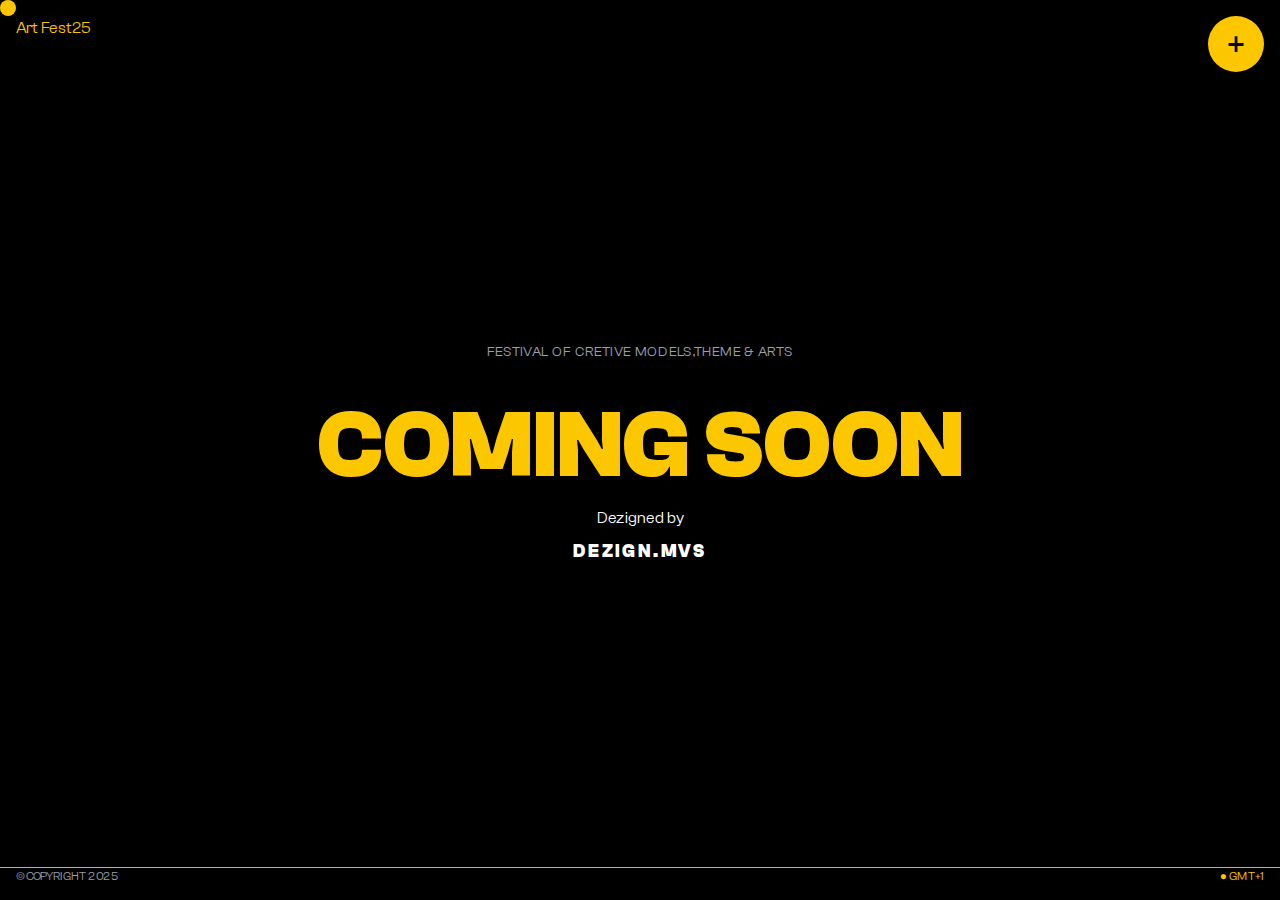
<file: index.html>
<!DOCTYPE html><!--yWe6yYS_qfKqA6ETmNo4c--><html lang="en"><head><meta charSet="utf-8"/><meta name="viewport" content="width=device-width, initial-scale=1"/><link rel="stylesheet" href="/_next/static/css/e52364a1f20ffe68.css" data-precedence="next"/><link rel="stylesheet" href="/_next/static/css/8e0c32066ca730ad.css" data-precedence="next"/><link rel="preload" as="script" fetchPriority="low" href="/_next/static/chunks/webpack-ad3dd030b06eeb99.js"/><script src="/_next/static/chunks/4bd1b696-cf72ae8a39fa05aa.js" async=""></script><script src="/_next/static/chunks/964-e6913bbd3aef8c7b.js" async=""></script><script src="/_next/static/chunks/main-app-42854a9151a56456.js" async=""></script><script src="/_next/static/chunks/app/layout-dd8eea6ee60104e0.js" async=""></script><script src="/_next/static/chunks/app/page-d7d59e4fbce601ba.js" async=""></script><title>Create Next App</title><meta name="description" content="Generated by create next app"/><script src="/_next/static/chunks/polyfills-42372ed130431b0a.js" noModule=""></script></head><body class="__variable_5cfdac __variable_9a8899 antialiased"><div hidden=""><!--$--><!--/$--></div><div class="fixed top-4 right-4 z-50"><button class="bg-yellow-400 w-14 h-14 rounded-full flex items-center justify-center shadow-lg"><span class="text-2xl font-bold">+</span></button><div class="fixed top-4 right-4 transition-all duration-500 ease-in-out overflow-hidden bg-white rounded-xl shadow-lg w-0 p-0 h-0"><div class="opacity-0 transition-opacity duration-300 flex flex-col sm:flex-row gap-4"><div class="flex justify-end sm:hidden mb-2"><button class="text-gray-600" aria-label="Close menu"><svg xmlns="http://www.w3.org/2000/svg" width="24" height="24" viewBox="0 0 24 24" fill="none" stroke="currentColor" stroke-width="2" stroke-linecap="round" stroke-linejoin="round" class="lucide lucide-x" aria-hidden="true"><path d="M18 6 6 18"></path><path d="m6 6 12 12"></path></svg></button></div><div class="flex flex-col sm:flex-row gap-4"><a href="#" class="flex items-center text-white bg-amber-700 font-medium gap-1 border-amber-300 border-1 p-2 rounded-[10px]"><svg xmlns="http://www.w3.org/2000/svg" width="20" height="20" viewBox="0 0 24 24" fill="none" stroke="currentColor" stroke-width="2" stroke-linecap="round" stroke-linejoin="round" class="lucide lucide-house" aria-hidden="true"><path d="M15 21v-8a1 1 0 0 0-1-1h-4a1 1 0 0 0-1 1v8"></path><path d="M3 10a2 2 0 0 1 .709-1.528l7-5.999a2 2 0 0 1 2.582 0l7 5.999A2 2 0 0 1 21 10v9a2 2 0 0 1-2 2H5a2 2 0 0 1-2-2z"></path></svg>Home</a><a href="#" class="flex items-center text-yellow-600 font-medium gap-1 border-amber-300 border-1 p-2 rounded-[10px]"><svg xmlns="http://www.w3.org/2000/svg" width="20" height="20" viewBox="0 0 24 24" fill="none" stroke="currentColor" stroke-width="2" stroke-linecap="round" stroke-linejoin="round" class="lucide lucide-download" aria-hidden="true"><path d="M12 15V3"></path><path d="M21 15v4a2 2 0 0 1-2 2H5a2 2 0 0 1-2-2v-4"></path><path d="m7 10 5 5 5-5"></path></svg>Downloads</a><a href="#" class="flex items-center text-yellow-600 font-medium gap-1 border-amber-300 border-1 p-2 rounded-[10px]"><svg xmlns="http://www.w3.org/2000/svg" width="20" height="20" viewBox="0 0 24 24" fill="none" stroke="currentColor" stroke-width="2" stroke-linecap="round" stroke-linejoin="round" class="lucide lucide-list-checks" aria-hidden="true"><path d="m3 17 2 2 4-4"></path><path d="m3 7 2 2 4-4"></path><path d="M13 6h8"></path><path d="M13 12h8"></path><path d="M13 18h8"></path></svg>Result</a><a href="#" class="flex items-center text-yellow-600 font-medium gap-1 border-amber-300 border-1 p-2 rounded-[10px]"><svg xmlns="http://www.w3.org/2000/svg" width="20" height="20" viewBox="0 0 24 24" fill="none" stroke="currentColor" stroke-width="2" stroke-linecap="round" stroke-linejoin="round" class="lucide lucide-refresh-cw" aria-hidden="true"><path d="M3 12a9 9 0 0 1 9-9 9.75 9.75 0 0 1 6.74 2.74L21 8"></path><path d="M21 3v5h-5"></path><path d="M21 12a9 9 0 0 1-9 9 9.75 9.75 0 0 1-6.74-2.74L3 16"></path><path d="M8 16H3v5"></path></svg>Updates</a><a href="#" class="flex items-center text-yellow-600 font-medium gap-1 border-amber-300 border-1 p-2 rounded-[10px]"><svg xmlns="http://www.w3.org/2000/svg" width="20" height="20" viewBox="0 0 24 24" fill="none" stroke="currentColor" stroke-width="2" stroke-linecap="round" stroke-linejoin="round" class="lucide lucide-image" aria-hidden="true"><rect width="18" height="18" x="3" y="3" rx="2" ry="2"></rect><circle cx="9" cy="9" r="2"></circle><path d="m21 15-3.086-3.086a2 2 0 0 0-2.828 0L6 21"></path></svg>Gallery</a></div><div class="hidden sm:flex justify-end items-center ml-auto"><button class="text-gray-600" aria-label="Close menu"><svg xmlns="http://www.w3.org/2000/svg" width="24" height="24" viewBox="0 0 24 24" fill="none" stroke="currentColor" stroke-width="2" stroke-linecap="round" stroke-linejoin="round" class="lucide lucide-x" aria-hidden="true"><path d="M18 6 6 18"></path><path d="m6 6 12 12"></path></svg></button></div></div></div></div><div class="pointer-events-none fixed top-0 left-0 z-[9999] hidden md:block" style="transform:translate(0px, 0px);transition:transform 0.05s ease-out"><div class="w-4 h-4 rounded-full bg-yellow-400 mix-blend-difference"></div></div><div class="min-h-screen bg-black text-white flex flex-col justify-between __className_d65250"><header class="flex justify-between items-center px-4 pt-4  border-yellow-500"><div class="flex items-center gap-2"><span class="text-yellow-400">Art Fest25</span></div></header><main class="flex flex-col items-center justify-center text-center py-16 px-4"><p class="uppercase text-sm text-gray-400 tracking-wide max-w-md">Festival of Cretive Models,Theme &amp; Arts</p><h1 class="mt-6 text-6xl md:text-8xl font-extrabold text-yellow-400 leading-tight">COMING SOON</h1><span>Dezigned by</span><p class="text-lg text-white font-bold mt-2 tracking-widest">DEZIGN.MVS</p></main><footer class="flex justify-between items-center px-4 pb-4 border-t border-yellow-500 text-xs"><p class="text-gray-400">© COPYRIGHT 2025</p><span class="text-yellow-400">● <!-- --> GMT+1</span></footer></div><!--$--><!--/$--><script src="/_next/static/chunks/webpack-ad3dd030b06eeb99.js" id="_R_" async=""></script><script>(self.__next_f=self.__next_f||[]).push([0])</script><script>self.__next_f.push([1,"1:\"$Sreact.fragment\"\n2:I[2164,[\"177\",\"static/chunks/app/layout-dd8eea6ee60104e0.js\"],\"default\"]\n3:I[8375,[\"177\",\"static/chunks/app/layout-dd8eea6ee60104e0.js\"],\"default\"]\n4:I[7555,[],\"\"]\n5:I[1295,[],\"\"]\n6:I[894,[],\"ClientPageRoot\"]\n7:I[3792,[\"974\",\"static/chunks/app/page-d7d59e4fbce601ba.js\"],\"default\"]\na:I[9665,[],\"OutletBoundary\"]\nc:I[4911,[],\"AsyncMetadataOutlet\"]\ne:I[9665,[],\"ViewportBoundary\"]\n10:I[9665,[],\"MetadataBoundary\"]\n11:\"$Sreact.suspense\"\n13:I[8393,[],\"\"]\n:HL[\"/_next/static/css/e52364a1f20ffe68.css\",\"style\"]\n:HL[\"/_next/static/css/8e0c32066ca730ad.css\",\"style\"]\n"])</script><script>self.__next_f.push([1,"0:{\"P\":null,\"b\":\"yWe6yYS-qfKqA6ETmNo4c\",\"p\":\"\",\"c\":[\"\",\"\"],\"i\":false,\"f\":[[[\"\",{\"children\":[\"__PAGE__\",{}]},\"$undefined\",\"$undefined\",true],[\"\",[\"$\",\"$1\",\"c\",{\"children\":[[[\"$\",\"link\",\"0\",{\"rel\":\"stylesheet\",\"href\":\"/_next/static/css/e52364a1f20ffe68.css\",\"precedence\":\"next\",\"crossOrigin\":\"$undefined\",\"nonce\":\"$undefined\"}]],[\"$\",\"html\",null,{\"lang\":\"en\",\"children\":[\"$\",\"body\",null,{\"className\":\"__variable_5cfdac __variable_9a8899 antialiased\",\"children\":[[\"$\",\"$L2\",null,{}],[\"$\",\"$L3\",null,{}],[\"$\",\"$L4\",null,{\"parallelRouterKey\":\"children\",\"error\":\"$undefined\",\"errorStyles\":\"$undefined\",\"errorScripts\":\"$undefined\",\"template\":[\"$\",\"$L5\",null,{}],\"templateStyles\":\"$undefined\",\"templateScripts\":\"$undefined\",\"notFound\":[[[\"$\",\"title\",null,{\"children\":\"404: This page could not be found.\"}],[\"$\",\"div\",null,{\"style\":{\"fontFamily\":\"system-ui,\\\"Segoe UI\\\",Roboto,Helvetica,Arial,sans-serif,\\\"Apple Color Emoji\\\",\\\"Segoe UI Emoji\\\"\",\"height\":\"100vh\",\"textAlign\":\"center\",\"display\":\"flex\",\"flexDirection\":\"column\",\"alignItems\":\"center\",\"justifyContent\":\"center\"},\"children\":[\"$\",\"div\",null,{\"children\":[[\"$\",\"style\",null,{\"dangerouslySetInnerHTML\":{\"__html\":\"body{color:#000;background:#fff;margin:0}.next-error-h1{border-right:1px solid rgba(0,0,0,.3)}@media (prefers-color-scheme:dark){body{color:#fff;background:#000}.next-error-h1{border-right:1px solid rgba(255,255,255,.3)}}\"}}],[\"$\",\"h1\",null,{\"className\":\"next-error-h1\",\"style\":{\"display\":\"inline-block\",\"margin\":\"0 20px 0 0\",\"padding\":\"0 23px 0 0\",\"fontSize\":24,\"fontWeight\":500,\"verticalAlign\":\"top\",\"lineHeight\":\"49px\"},\"children\":404}],[\"$\",\"div\",null,{\"style\":{\"display\":\"inline-block\"},\"children\":[\"$\",\"h2\",null,{\"style\":{\"fontSize\":14,\"fontWeight\":400,\"lineHeight\":\"49px\",\"margin\":0},\"children\":\"This page could not be found.\"}]}]]}]}]],[]],\"forbidden\":\"$undefined\",\"unauthorized\":\"$undefined\"}]]}]}]]}],{\"children\":[\"__PAGE__\",[\"$\",\"$1\",\"c\",{\"children\":[[\"$\",\"$L6\",null,{\"Component\":\"$7\",\"searchParams\":{},\"params\":{},\"promises\":[\"$@8\",\"$@9\"]}],[[\"$\",\"link\",\"0\",{\"rel\":\"stylesheet\",\"href\":\"/_next/static/css/8e0c32066ca730ad.css\",\"precedence\":\"next\",\"crossOrigin\":\"$undefined\",\"nonce\":\"$undefined\"}]],[\"$\",\"$La\",null,{\"children\":[\"$Lb\",[\"$\",\"$Lc\",null,{\"promise\":\"$@d\"}]]}]]}],{},null,false]},null,false],[\"$\",\"$1\",\"h\",{\"children\":[null,[[\"$\",\"$Le\",null,{\"children\":\"$Lf\"}],null],[\"$\",\"$L10\",null,{\"children\":[\"$\",\"div\",null,{\"hidden\":true,\"children\":[\"$\",\"$11\",null,{\"fallback\":null,\"children\":\"$L12\"}]}]}]]}],false]],\"m\":\"$undefined\",\"G\":[\"$13\",[]],\"s\":false,\"S\":true}\n"])</script><script>self.__next_f.push([1,"8:{}\n9:\"$0:f:0:1:2:children:1:props:children:0:props:params\"\n"])</script><script>self.__next_f.push([1,"f:[[\"$\",\"meta\",\"0\",{\"charSet\":\"utf-8\"}],[\"$\",\"meta\",\"1\",{\"name\":\"viewport\",\"content\":\"width=device-width, initial-scale=1\"}]]\nb:null\n"])</script><script>self.__next_f.push([1,"d:{\"metadata\":[[\"$\",\"title\",\"0\",{\"children\":\"Create Next App\"}],[\"$\",\"meta\",\"1\",{\"name\":\"description\",\"content\":\"Generated by create next app\"}]],\"error\":null,\"digest\":\"$undefined\"}\n"])</script><script>self.__next_f.push([1,"12:\"$d:metadata\"\n"])</script></body></html>
</file>
<file: _next/static/css/e52364a1f20ffe68.css>
@font-face{font-family:Geist;font-style:normal;font-weight:100 900;font-display:swap;src:url(/_next/static/media/8d697b304b401681-s.woff2) format("woff2");unicode-range:u+0301,u+0400-045f,u+0490-0491,u+04b0-04b1,u+2116}@font-face{font-family:Geist;font-style:normal;font-weight:100 900;font-display:swap;src:url(/_next/static/media/ba015fad6dcf6784-s.woff2) format("woff2");unicode-range:u+0100-02ba,u+02bd-02c5,u+02c7-02cc,u+02ce-02d7,u+02dd-02ff,u+0304,u+0308,u+0329,u+1d00-1dbf,u+1e00-1e9f,u+1ef2-1eff,u+2020,u+20a0-20ab,u+20ad-20c0,u+2113,u+2c60-2c7f,u+a720-a7ff}@font-face{font-family:Geist;font-style:normal;font-weight:100 900;font-display:swap;src:url(/_next/static/media/569ce4b8f30dc480-s.p.woff2) format("woff2");unicode-range:u+00??,u+0131,u+0152-0153,u+02bb-02bc,u+02c6,u+02da,u+02dc,u+0304,u+0308,u+0329,u+2000-206f,u+20ac,u+2122,u+2191,u+2193,u+2212,u+2215,u+feff,u+fffd}@font-face{font-family:Geist Fallback;src:local("Arial");ascent-override:95.94%;descent-override:28.16%;line-gap-override:0.00%;size-adjust:104.76%}.__className_5cfdac{font-family:Geist,Geist Fallback;font-style:normal}.__variable_5cfdac{--font-geist-sans:"Geist","Geist Fallback"}@font-face{font-family:Geist Mono;font-style:normal;font-weight:100 900;font-display:swap;src:url(/_next/static/media/9610d9e46709d722-s.woff2) format("woff2");unicode-range:u+0301,u+0400-045f,u+0490-0491,u+04b0-04b1,u+2116}@font-face{font-family:Geist Mono;font-style:normal;font-weight:100 900;font-display:swap;src:url(/_next/static/media/747892c23ea88013-s.woff2) format("woff2");unicode-range:u+0100-02ba,u+02bd-02c5,u+02c7-02cc,u+02ce-02d7,u+02dd-02ff,u+0304,u+0308,u+0329,u+1d00-1dbf,u+1e00-1e9f,u+1ef2-1eff,u+2020,u+20a0-20ab,u+20ad-20c0,u+2113,u+2c60-2c7f,u+a720-a7ff}@font-face{font-family:Geist Mono;font-style:normal;font-weight:100 900;font-display:swap;src:url(/_next/static/media/93f479601ee12b01-s.p.woff2) format("woff2");unicode-range:u+00??,u+0131,u+0152-0153,u+02bb-02bc,u+02c6,u+02da,u+02dc,u+0304,u+0308,u+0329,u+2000-206f,u+20ac,u+2122,u+2191,u+2193,u+2212,u+2215,u+feff,u+fffd}@font-face{font-family:Geist Mono Fallback;src:local("Arial");ascent-override:74.67%;descent-override:21.92%;line-gap-override:0.00%;size-adjust:134.59%}.__className_9a8899{font-family:Geist Mono,Geist Mono Fallback;font-style:normal}.__variable_9a8899{--font-geist-mono:"Geist Mono","Geist Mono Fallback"}

/*! tailwindcss v4.1.11 | MIT License | https://tailwindcss.com */@layer properties{@supports (((-webkit-hyphens:none)) and (not (margin-trim:inline))) or ((-moz-orient:inline) and (not (color:rgb(from red r g b)))){*,::backdrop,:after,:before{--tw-animation-delay:0s;--tw-animation-direction:normal;--tw-animation-duration:initial;--tw-animation-fill-mode:none;--tw-animation-iteration-count:1;--tw-enter-opacity:1;--tw-enter-rotate:0;--tw-enter-scale:1;--tw-enter-translate-x:0;--tw-enter-translate-y:0;--tw-exit-opacity:1;--tw-exit-rotate:0;--tw-exit-scale:1;--tw-exit-translate-x:0;--tw-exit-translate-y:0;--tw-scale-x:1;--tw-scale-y:1;--tw-scale-z:1;--tw-rotate-x:initial;--tw-rotate-y:initial;--tw-rotate-z:initial;--tw-skew-x:initial;--tw-skew-y:initial;--tw-border-style:solid;--tw-leading:initial;--tw-font-weight:initial;--tw-tracking:initial;--tw-shadow:0 0 #0000;--tw-shadow-color:initial;--tw-shadow-alpha:100%;--tw-inset-shadow:0 0 #0000;--tw-inset-shadow-color:initial;--tw-inset-shadow-alpha:100%;--tw-ring-color:initial;--tw-ring-shadow:0 0 #0000;--tw-inset-ring-color:initial;--tw-inset-ring-shadow:0 0 #0000;--tw-ring-inset:initial;--tw-ring-offset-width:0px;--tw-ring-offset-color:#fff;--tw-ring-offset-shadow:0 0 #0000;--tw-outline-style:solid;--tw-duration:initial;--tw-ease:initial}}}@property --tw-animation-delay{syntax:"*";inherits:false;initial-value:0s}@property --tw-animation-direction{syntax:"*";inherits:false;initial-value:normal}@property --tw-animation-duration{syntax:"*";inherits:false}@property --tw-animation-fill-mode{syntax:"*";inherits:false;initial-value:none}@property --tw-animation-iteration-count{syntax:"*";inherits:false;initial-value:1}@property --tw-enter-opacity{syntax:"*";inherits:false;initial-value:1}@property --tw-enter-rotate{syntax:"*";inherits:false;initial-value:0}@property --tw-enter-scale{syntax:"*";inherits:false;initial-value:1}@property --tw-enter-translate-x{syntax:"*";inherits:false;initial-value:0}@property --tw-enter-translate-y{syntax:"*";inherits:false;initial-value:0}@property --tw-exit-opacity{syntax:"*";inherits:false;initial-value:1}@property --tw-exit-rotate{syntax:"*";inherits:false;initial-value:0}@property --tw-exit-scale{syntax:"*";inherits:false;initial-value:1}@property --tw-exit-translate-x{syntax:"*";inherits:false;initial-value:0}@property --tw-exit-translate-y{syntax:"*";inherits:false;initial-value:0}:host,:root{--font-sans:ui-sans-serif,system-ui,sans-serif,"Apple Color Emoji","Segoe UI Emoji","Segoe UI Symbol","Noto Color Emoji";--font-mono:ui-monospace,SFMono-Regular,Menlo,Monaco,Consolas,"Liberation Mono","Courier New",monospace;--color-amber-300:oklch(87.9% .169 91.605);--color-amber-700:oklch(55.5% .163 48.998);--color-yellow-400:oklch(85.2% .199 91.936);--color-yellow-500:oklch(79.5% .184 86.047);--color-yellow-600:oklch(68.1% .162 75.834);--color-gray-400:oklch(70.7% .022 261.325);--color-gray-600:oklch(44.6% .03 256.802);--color-black:#000;--color-white:#fff;--spacing:.25rem;--container-md:28rem;--text-xs:.75rem;--text-xs--line-height:calc(1/.75);--text-sm:.875rem;--text-sm--line-height:calc(1.25/.875);--text-lg:1.125rem;--text-lg--line-height:calc(1.75/1.125);--text-2xl:1.5rem;--text-2xl--line-height:calc(2/1.5);--text-6xl:3.75rem;--text-6xl--line-height:1;--text-8xl:6rem;--text-8xl--line-height:1;--font-weight-light:300;--font-weight-medium:500;--font-weight-semibold:600;--font-weight-bold:700;--font-weight-extrabold:800;--tracking-wide:.025em;--tracking-widest:.1em;--leading-tight:1.25;--radius-2xl:1rem;--ease-out:cubic-bezier(0,0,.2,1);--ease-in-out:cubic-bezier(.4,0,.2,1);--default-transition-duration:.15s;--default-transition-timing-function:cubic-bezier(.4,0,.2,1);--default-font-family:var(--font-sans);--default-mono-font-family:var(--font-mono)}@layer theme;@layer base{*,::backdrop,:after,:before{box-sizing:border-box;border:0 solid;margin:0;padding:0}::file-selector-button{box-sizing:border-box;border:0 solid;margin:0;padding:0}:host,html{-webkit-text-size-adjust:100%;tab-size:4;line-height:1.5;font-family:var(--default-font-family,ui-sans-serif,system-ui,sans-serif,"Apple Color Emoji","Segoe UI Emoji","Segoe UI Symbol","Noto Color Emoji");font-feature-settings:var(--default-font-feature-settings,normal);font-variation-settings:var(--default-font-variation-settings,normal);-webkit-tap-highlight-color:transparent}hr{height:0;color:inherit;border-top-width:1px}abbr:where([title]){-webkit-text-decoration:underline dotted;text-decoration:underline dotted}h1,h2,h3,h4,h5,h6{font-size:inherit;font-weight:inherit}a{color:inherit;-webkit-text-decoration:inherit;text-decoration:inherit}b,strong{font-weight:bolder}code,kbd,pre,samp{font-family:var(--default-mono-font-family,ui-monospace,SFMono-Regular,Menlo,Monaco,Consolas,"Liberation Mono","Courier New",monospace);font-feature-settings:var(--default-mono-font-feature-settings,normal);font-variation-settings:var(--default-mono-font-variation-settings,normal);font-size:1em}small{font-size:80%}sub,sup{vertical-align:baseline;font-size:75%;line-height:0;position:relative}sub{bottom:-.25em}sup{top:-.5em}table{text-indent:0;border-color:inherit;border-collapse:collapse}:-moz-focusring{outline:auto}progress{vertical-align:baseline}summary{display:list-item}menu,ol,ul{list-style:none}audio,canvas,embed,iframe,img,object,svg,video{vertical-align:middle;display:block}img,video{max-width:100%;height:auto}button,input,optgroup,select,textarea{font:inherit;font-feature-settings:inherit;font-variation-settings:inherit;letter-spacing:inherit;color:inherit;opacity:1;background-color:#0000;border-radius:0}::file-selector-button{font:inherit;font-feature-settings:inherit;font-variation-settings:inherit;letter-spacing:inherit;color:inherit;opacity:1;background-color:#0000;border-radius:0}:where(select:is([multiple],[size])) optgroup{font-weight:bolder}:where(select:is([multiple],[size])) optgroup option{padding-inline-start:20px}::file-selector-button{margin-inline-end:4px}::placeholder{opacity:1}@supports (not ((-webkit-appearance:-apple-pay-button))) or (contain-intrinsic-size:1px){::placeholder{color:currentColor}@supports (color:color-mix(in lab,red,red)){::placeholder{color:color-mix(in oklab,currentcolor 50%,transparent)}}}textarea{resize:vertical}::-webkit-search-decoration{-webkit-appearance:none}::-webkit-date-and-time-value{min-height:1lh;text-align:inherit}::-webkit-datetime-edit{display:inline-flex}::-webkit-datetime-edit-fields-wrapper{padding:0}::-webkit-datetime-edit,::-webkit-datetime-edit-year-field{padding-block:0}::-webkit-datetime-edit-day-field,::-webkit-datetime-edit-month-field{padding-block:0}::-webkit-datetime-edit-hour-field,::-webkit-datetime-edit-minute-field{padding-block:0}::-webkit-datetime-edit-millisecond-field,::-webkit-datetime-edit-second-field{padding-block:0}::-webkit-datetime-edit-meridiem-field{padding-block:0}:-moz-ui-invalid{box-shadow:none}button,input:where([type=button],[type=reset],[type=submit]){appearance:button}::file-selector-button{appearance:button}::-webkit-inner-spin-button,::-webkit-outer-spin-button{height:auto}[hidden]:where(:not([hidden=until-found])){display:none!important}*{border-color:var(--border);outline-color:var(--ring)}@supports (color:color-mix(in lab,red,red)){*{outline-color:color-mix(in oklab,var(--ring)50%,transparent)}}body{background-color:var(--background);color:var(--foreground)}}@layer components;@layer utilities{.\@container\/card-header{container:card-header/inline-size}.pointer-events-none{pointer-events:none}.fixed{position:fixed}.-top-3{top:calc(var(--spacing)*-3)}.top-0{top:calc(var(--spacing)*0)}.top-4{top:calc(var(--spacing)*4)}.right-0{right:calc(var(--spacing)*0)}.right-4{right:calc(var(--spacing)*4)}.left-0{left:calc(var(--spacing)*0)}.z-9{z-index:9}.z-40{z-index:40}.z-50{z-index:50}.z-\[9999\]{z-index:9999}.col-start-2{grid-column-start:2}.row-span-2{grid-row:span 2/span 2}.row-start-1{grid-row-start:1}.m-2{margin:calc(var(--spacing)*2)}.mt-2{margin-top:calc(var(--spacing)*2)}.mt-6{margin-top:calc(var(--spacing)*6)}.mt-10{margin-top:calc(var(--spacing)*10)}.mb-2{margin-bottom:calc(var(--spacing)*2)}.ml-2{margin-left:calc(var(--spacing)*2)}.ml-auto{margin-left:auto}.flex{display:flex}.grid{display:grid}.hidden{display:none}.inline-flex{display:inline-flex}.size-9{width:calc(var(--spacing)*9);height:calc(var(--spacing)*9)}.h-0{height:calc(var(--spacing)*0)}.h-4{height:calc(var(--spacing)*4)}.h-6{height:calc(var(--spacing)*6)}.h-7{height:calc(var(--spacing)*7)}.h-8{height:calc(var(--spacing)*8)}.h-9{height:calc(var(--spacing)*9)}.h-10{height:calc(var(--spacing)*10)}.h-14{height:calc(var(--spacing)*14)}.h-\[200svh\]{height:200svh}.h-auto{height:auto}.h-screen{height:100vh}.min-h-screen{min-height:100vh}.w-0{width:calc(var(--spacing)*0)}.w-4{width:calc(var(--spacing)*4)}.w-6{width:calc(var(--spacing)*6)}.w-7{width:calc(var(--spacing)*7)}.w-8{width:calc(var(--spacing)*8)}.w-9{width:calc(var(--spacing)*9)}.w-14{width:calc(var(--spacing)*14)}.w-\[90vw\]{width:90vw}.w-auto{width:auto}.w-screen{width:100vw}.max-w-md{max-width:var(--container-md)}.shrink-0{flex-shrink:0}.scale-90{--tw-scale-x:90%;--tw-scale-y:90%;--tw-scale-z:90%;scale:var(--tw-scale-x)var(--tw-scale-y)}.rotate-90{rotate:90deg}.transform{transform:var(--tw-rotate-x,)var(--tw-rotate-y,)var(--tw-rotate-z,)var(--tw-skew-x,)var(--tw-skew-y,)}.auto-rows-min{grid-auto-rows:min-content}.grid-rows-\[auto_auto\]{grid-template-rows:auto auto}.flex-col{flex-direction:column}.items-center{align-items:center}.items-start{align-items:flex-start}.justify-between{justify-content:space-between}.justify-center{justify-content:center}.justify-end{justify-content:flex-end}.gap-1{gap:calc(var(--spacing)*1)}.gap-1\.5{gap:calc(var(--spacing)*1.5)}.gap-2{gap:calc(var(--spacing)*2)}.gap-3{gap:calc(var(--spacing)*3)}.gap-4{gap:calc(var(--spacing)*4)}.gap-6{gap:calc(var(--spacing)*6)}.self-start{align-self:flex-start}.justify-self-end{justify-self:flex-end}.overflow-hidden{overflow:hidden}.rounded-2xl{border-radius:var(--radius-2xl)}.rounded-\[10px\]{border-radius:10px}.rounded-\[35px\]{border-radius:35px}.rounded-full{border-radius:3.40282e+38px}.rounded-md{border-radius:calc(var(--radius) - 2px)}.rounded-xl{border-radius:calc(var(--radius) + 4px)}.border,.border-1{border-style:var(--tw-border-style);border-width:1px}.border-t{border-top-style:var(--tw-border-style);border-top-width:1px}.border-amber-300{border-color:var(--color-amber-300)}.border-yellow-500{border-color:var(--color-yellow-500)}.bg-amber-700{background-color:var(--color-amber-700)}.bg-background{background-color:var(--background)}.bg-black{background-color:var(--color-black)}.bg-card{background-color:var(--card)}.bg-destructive{background-color:var(--destructive)}.bg-primary{background-color:var(--primary)}.bg-secondary{background-color:var(--secondary)}.bg-white{background-color:var(--color-white)}.bg-yellow-400{background-color:var(--color-yellow-400)}.p-0{padding:calc(var(--spacing)*0)}.p-2{padding:calc(var(--spacing)*2)}.p-3{padding:calc(var(--spacing)*3)}.p-12{padding:calc(var(--spacing)*12)}.px-3{padding-inline:calc(var(--spacing)*3)}.px-4{padding-inline:calc(var(--spacing)*4)}.px-6{padding-inline:calc(var(--spacing)*6)}.px-8{padding-inline:calc(var(--spacing)*8)}.py-2{padding-block:calc(var(--spacing)*2)}.py-6{padding-block:calc(var(--spacing)*6)}.py-16{padding-block:calc(var(--spacing)*16)}.pt-4{padding-top:calc(var(--spacing)*4)}.pb-4{padding-bottom:calc(var(--spacing)*4)}.text-center{text-align:center}.text-2xl{font-size:var(--text-2xl);line-height:var(--tw-leading,var(--text-2xl--line-height))}.text-6xl{font-size:var(--text-6xl);line-height:var(--tw-leading,var(--text-6xl--line-height))}.text-lg{font-size:var(--text-lg);line-height:var(--tw-leading,var(--text-lg--line-height))}.text-sm{font-size:var(--text-sm);line-height:var(--tw-leading,var(--text-sm--line-height))}.text-xs{font-size:var(--text-xs);line-height:var(--tw-leading,var(--text-xs--line-height))}.leading-none{--tw-leading:1;line-height:1}.leading-tight{--tw-leading:var(--leading-tight);line-height:var(--leading-tight)}.font-bold{--tw-font-weight:var(--font-weight-bold);font-weight:var(--font-weight-bold)}.font-extrabold{--tw-font-weight:var(--font-weight-extrabold);font-weight:var(--font-weight-extrabold)}.font-light{--tw-font-weight:var(--font-weight-light);font-weight:var(--font-weight-light)}.font-medium{--tw-font-weight:var(--font-weight-medium);font-weight:var(--font-weight-medium)}.font-semibold{--tw-font-weight:var(--font-weight-semibold);font-weight:var(--font-weight-semibold)}.tracking-\[0\.7rem\]{--tw-tracking:.7rem;letter-spacing:.7rem}.tracking-wide{--tw-tracking:var(--tracking-wide);letter-spacing:var(--tracking-wide)}.tracking-widest{--tw-tracking:var(--tracking-widest);letter-spacing:var(--tracking-widest)}.whitespace-nowrap{white-space:nowrap}.text-black{color:var(--color-black)}.text-card-foreground{color:var(--card-foreground)}.text-gray-400{color:var(--color-gray-400)}.text-gray-600{color:var(--color-gray-600)}.text-muted-foreground{color:var(--muted-foreground)}.text-primary{color:var(--primary)}.text-primary-foreground{color:var(--primary-foreground)}.text-secondary-foreground{color:var(--secondary-foreground)}.text-white{color:var(--color-white)}.text-yellow-400{color:var(--color-yellow-400)}.text-yellow-600{color:var(--color-yellow-600)}.uppercase{text-transform:uppercase}.underline-offset-4{text-underline-offset:4px}.antialiased{-webkit-font-smoothing:antialiased;-moz-osx-font-smoothing:grayscale}.opacity-0{opacity:0}.opacity-100{opacity:1}.mix-blend-difference{mix-blend-mode:difference}.shadow-lg{--tw-shadow:0 10px 15px -3px var(--tw-shadow-color,#0000001a),0 4px 6px -4px var(--tw-shadow-color,#0000001a)}.shadow-lg,.shadow-sm{box-shadow:var(--tw-inset-shadow),var(--tw-inset-ring-shadow),var(--tw-ring-offset-shadow),var(--tw-ring-shadow),var(--tw-shadow)}.shadow-sm{--tw-shadow:0 1px 3px 0 var(--tw-shadow-color,#0000001a),0 1px 2px -1px var(--tw-shadow-color,#0000001a)}.shadow-xs{--tw-shadow:0 1px 2px 0 var(--tw-shadow-color,#0000000d);box-shadow:var(--tw-inset-shadow),var(--tw-inset-ring-shadow),var(--tw-ring-offset-shadow),var(--tw-ring-shadow),var(--tw-shadow)}.outline{outline-style:var(--tw-outline-style);outline-width:1px}.transition{transition-property:color,background-color,border-color,outline-color,text-decoration-color,fill,stroke,--tw-gradient-from,--tw-gradient-via,--tw-gradient-to,opacity,box-shadow,transform,translate,scale,rotate,filter,-webkit-backdrop-filter,backdrop-filter,display,visibility,content-visibility,overlay,pointer-events;transition-timing-function:var(--tw-ease,var(--default-transition-timing-function));transition-duration:var(--tw-duration,var(--default-transition-duration))}.transition-all{transition-property:all;transition-timing-function:var(--tw-ease,var(--default-transition-timing-function));transition-duration:var(--tw-duration,var(--default-transition-duration))}.transition-colors{transition-property:color,background-color,border-color,outline-color,text-decoration-color,fill,stroke,--tw-gradient-from,--tw-gradient-via,--tw-gradient-to;transition-timing-function:var(--tw-ease,var(--default-transition-timing-function));transition-duration:var(--tw-duration,var(--default-transition-duration))}.transition-opacity{transition-property:opacity;transition-timing-function:var(--tw-ease,var(--default-transition-timing-function));transition-duration:var(--tw-duration,var(--default-transition-duration))}.transition-transform{transition-property:transform,translate,scale,rotate;transition-timing-function:var(--tw-ease,var(--default-transition-timing-function));transition-duration:var(--tw-duration,var(--default-transition-duration))}.duration-300{--tw-duration:.3s;transition-duration:.3s}.duration-500{--tw-duration:.5s;transition-duration:.5s}.ease-in-out{--tw-ease:var(--ease-in-out);transition-timing-function:var(--ease-in-out)}.ease-out{--tw-ease:var(--ease-out);transition-timing-function:var(--ease-out)}.outline-none{--tw-outline-style:none;outline-style:none}@media (hover:hover){.group-hover\:rotate-90:is(:where(.group):hover *){rotate:90deg}.hover\:bg-accent:hover{background-color:var(--accent)}.hover\:bg-destructive\/90:hover{background-color:var(--destructive)}@supports (color:color-mix(in lab,red,red)){.hover\:bg-destructive\/90:hover{background-color:color-mix(in oklab,var(--destructive)90%,transparent)}}.hover\:bg-primary\/90:hover{background-color:var(--primary)}@supports (color:color-mix(in lab,red,red)){.hover\:bg-primary\/90:hover{background-color:color-mix(in oklab,var(--primary)90%,transparent)}}.hover\:bg-secondary\/80:hover{background-color:var(--secondary)}@supports (color:color-mix(in lab,red,red)){.hover\:bg-secondary\/80:hover{background-color:color-mix(in oklab,var(--secondary)80%,transparent)}}.hover\:text-accent-foreground:hover{color:var(--accent-foreground)}.hover\:underline:hover{text-decoration-line:underline}}.focus-visible\:border-ring:focus-visible{border-color:var(--ring)}.focus-visible\:ring-\[3px\]:focus-visible{--tw-ring-shadow:var(--tw-ring-inset,)0 0 0 calc(3px + var(--tw-ring-offset-width))var(--tw-ring-color,currentcolor);box-shadow:var(--tw-inset-shadow),var(--tw-inset-ring-shadow),var(--tw-ring-offset-shadow),var(--tw-ring-shadow),var(--tw-shadow)}.focus-visible\:ring-destructive\/20:focus-visible{--tw-ring-color:var(--destructive)}@supports (color:color-mix(in lab,red,red)){.focus-visible\:ring-destructive\/20:focus-visible{--tw-ring-color:color-mix(in oklab,var(--destructive)20%,transparent)}}.focus-visible\:ring-ring\/50:focus-visible{--tw-ring-color:var(--ring)}@supports (color:color-mix(in lab,red,red)){.focus-visible\:ring-ring\/50:focus-visible{--tw-ring-color:color-mix(in oklab,var(--ring)50%,transparent)}}.disabled\:pointer-events-none:disabled{pointer-events:none}.disabled\:opacity-50:disabled{opacity:.5}.has-data-\[slot\=card-action\]\:grid-cols-\[1fr_auto\]:has([data-slot=card-action]){grid-template-columns:1fr auto}.has-\[\>svg\]\:px-2\.5:has(>svg){padding-inline:calc(var(--spacing)*2.5)}.has-\[\>svg\]\:px-3:has(>svg){padding-inline:calc(var(--spacing)*3)}.has-\[\>svg\]\:px-4:has(>svg){padding-inline:calc(var(--spacing)*4)}.aria-invalid\:border-destructive[aria-invalid=true]{border-color:var(--destructive)}.aria-invalid\:ring-destructive\/20[aria-invalid=true]{--tw-ring-color:var(--destructive)}@supports (color:color-mix(in lab,red,red)){.aria-invalid\:ring-destructive\/20[aria-invalid=true]{--tw-ring-color:color-mix(in oklab,var(--destructive)20%,transparent)}}@media (min-width:40rem){.sm\:flex{display:flex}.sm\:hidden{display:none}.sm\:w-\[647px\]{width:647px}.sm\:flex-row{flex-direction:row}}@media (min-width:48rem){.md\:top-3{top:calc(var(--spacing)*3)}.md\:right-14{right:calc(var(--spacing)*14)}.md\:block{display:block}.md\:h-min{height:min-content}.md\:w-95{width:calc(var(--spacing)*95)}.md\:text-8xl{font-size:var(--text-8xl);line-height:var(--tw-leading,var(--text-8xl--line-height))}}.dark\:border-input:is(.dark *){border-color:var(--input)}.dark\:bg-destructive\/60:is(.dark *){background-color:var(--destructive)}@supports (color:color-mix(in lab,red,red)){.dark\:bg-destructive\/60:is(.dark *){background-color:color-mix(in oklab,var(--destructive)60%,transparent)}}.dark\:bg-input\/30:is(.dark *){background-color:var(--input)}@supports (color:color-mix(in lab,red,red)){.dark\:bg-input\/30:is(.dark *){background-color:color-mix(in oklab,var(--input)30%,transparent)}}@media (hover:hover){.dark\:hover\:bg-accent\/50:is(.dark *):hover{background-color:var(--accent)}@supports (color:color-mix(in lab,red,red)){.dark\:hover\:bg-accent\/50:is(.dark *):hover{background-color:color-mix(in oklab,var(--accent)50%,transparent)}}.dark\:hover\:bg-input\/50:is(.dark *):hover{background-color:var(--input)}@supports (color:color-mix(in lab,red,red)){.dark\:hover\:bg-input\/50:is(.dark *):hover{background-color:color-mix(in oklab,var(--input)50%,transparent)}}}.dark\:focus-visible\:ring-destructive\/40:is(.dark *):focus-visible{--tw-ring-color:var(--destructive)}@supports (color:color-mix(in lab,red,red)){.dark\:focus-visible\:ring-destructive\/40:is(.dark *):focus-visible{--tw-ring-color:color-mix(in oklab,var(--destructive)40%,transparent)}}.dark\:aria-invalid\:ring-destructive\/40:is(.dark *)[aria-invalid=true]{--tw-ring-color:var(--destructive)}@supports (color:color-mix(in lab,red,red)){.dark\:aria-invalid\:ring-destructive\/40:is(.dark *)[aria-invalid=true]{--tw-ring-color:color-mix(in oklab,var(--destructive)40%,transparent)}}.\[\&_svg\]\:pointer-events-none svg{pointer-events:none}.\[\&_svg\]\:shrink-0 svg{flex-shrink:0}.\[\&_svg\:not\(\[class\*\=\'size-\'\]\)\]\:size-4 svg:not([class*=size-]){width:calc(var(--spacing)*4);height:calc(var(--spacing)*4)}.\[\.border-b\]\:pb-6.border-b{padding-bottom:calc(var(--spacing)*6)}.\[\.border-t\]\:pt-6.border-t{padding-top:calc(var(--spacing)*6)}}:root{--radius:.625rem;--background:oklch(100% 0 0);--foreground:oklch(14.1% .005 285.823);--card:oklch(100% 0 0);--card-foreground:oklch(14.1% .005 285.823);--popover:oklch(100% 0 0);--popover-foreground:oklch(14.1% .005 285.823);--primary:oklch(21% .006 285.885);--primary-foreground:oklch(98.5% 0 0);--secondary:oklch(96.7% .001 286.375);--secondary-foreground:oklch(21% .006 285.885);--muted:oklch(96.7% .001 286.375);--muted-foreground:oklch(55.2% .016 285.938);--accent:oklch(96.7% .001 286.375);--accent-foreground:oklch(21% .006 285.885);--destructive:oklch(57.7% .245 27.325);--border:oklch(92% .004 286.32);--input:oklch(92% .004 286.32);--ring:oklch(70.5% .015 286.067);--chart-1:oklch(64.6% .222 41.116);--chart-2:oklch(60% .118 184.704);--chart-3:oklch(39.8% .07 227.392);--chart-4:oklch(82.8% .189 84.429);--chart-5:oklch(76.9% .188 70.08);--sidebar:oklch(98.5% 0 0);--sidebar-foreground:oklch(14.1% .005 285.823);--sidebar-primary:oklch(21% .006 285.885);--sidebar-primary-foreground:oklch(98.5% 0 0);--sidebar-accent:oklch(96.7% .001 286.375);--sidebar-accent-foreground:oklch(21% .006 285.885);--sidebar-border:oklch(92% .004 286.32);--sidebar-ring:oklch(70.5% .015 286.067)}.dark{--background:oklch(14.1% .005 285.823);--foreground:oklch(98.5% 0 0);--card:oklch(21% .006 285.885);--card-foreground:oklch(98.5% 0 0);--popover:oklch(21% .006 285.885);--popover-foreground:oklch(98.5% 0 0);--primary:oklch(92% .004 286.32);--primary-foreground:oklch(21% .006 285.885);--secondary:oklch(27.4% .006 286.033);--secondary-foreground:oklch(98.5% 0 0);--muted:oklch(27.4% .006 286.033);--muted-foreground:oklch(70.5% .015 286.067);--accent:oklch(27.4% .006 286.033);--accent-foreground:oklch(98.5% 0 0);--destructive:oklch(70.4% .191 22.216);--border:oklch(100% 0 0/.1);--input:oklch(100% 0 0/.15);--ring:oklch(55.2% .016 285.938);--chart-1:oklch(48.8% .243 264.376);--chart-2:oklch(69.6% .17 162.48);--chart-3:oklch(76.9% .188 70.08);--chart-4:oklch(62.7% .265 303.9);--chart-5:oklch(64.5% .246 16.439);--sidebar:oklch(21% .006 285.885);--sidebar-foreground:oklch(98.5% 0 0);--sidebar-primary:oklch(48.8% .243 264.376);--sidebar-primary-foreground:oklch(98.5% 0 0);--sidebar-accent:oklch(27.4% .006 286.033);--sidebar-accent-foreground:oklch(98.5% 0 0);--sidebar-border:oklch(100% 0 0/.1);--sidebar-ring:oklch(55.2% .016 285.938)}@property --tw-scale-x{syntax:"*";inherits:false;initial-value:1}@property --tw-scale-y{syntax:"*";inherits:false;initial-value:1}@property --tw-scale-z{syntax:"*";inherits:false;initial-value:1}@property --tw-rotate-x{syntax:"*";inherits:false}@property --tw-rotate-y{syntax:"*";inherits:false}@property --tw-rotate-z{syntax:"*";inherits:false}@property --tw-skew-x{syntax:"*";inherits:false}@property --tw-skew-y{syntax:"*";inherits:false}@property --tw-border-style{syntax:"*";inherits:false;initial-value:solid}@property --tw-leading{syntax:"*";inherits:false}@property --tw-font-weight{syntax:"*";inherits:false}@property --tw-tracking{syntax:"*";inherits:false}@property --tw-shadow{syntax:"*";inherits:false;initial-value:0 0 #0000}@property --tw-shadow-color{syntax:"*";inherits:false}@property --tw-shadow-alpha{syntax:"<percentage>";inherits:false;initial-value:100%}@property --tw-inset-shadow{syntax:"*";inherits:false;initial-value:0 0 #0000}@property --tw-inset-shadow-color{syntax:"*";inherits:false}@property --tw-inset-shadow-alpha{syntax:"<percentage>";inherits:false;initial-value:100%}@property --tw-ring-color{syntax:"*";inherits:false}@property --tw-ring-shadow{syntax:"*";inherits:false;initial-value:0 0 #0000}@property --tw-inset-ring-color{syntax:"*";inherits:false}@property --tw-inset-ring-shadow{syntax:"*";inherits:false;initial-value:0 0 #0000}@property --tw-ring-inset{syntax:"*";inherits:false}@property --tw-ring-offset-width{syntax:"<length>";inherits:false;initial-value:0}@property --tw-ring-offset-color{syntax:"*";inherits:false;initial-value:#fff}@property --tw-ring-offset-shadow{syntax:"*";inherits:false;initial-value:0 0 #0000}@property --tw-outline-style{syntax:"*";inherits:false;initial-value:solid}@property --tw-duration{syntax:"*";inherits:false}@property --tw-ease{syntax:"*";inherits:false}
</file>
<file: _next/static/css/8e0c32066ca730ad.css>
@font-face{font-family:clash;src:url(/_next/static/media/ebe2942449c35e62-s.p.ttf) format("truetype");font-display:swap}@font-face{font-family:clash Fallback;src:local("Arial");ascent-override:84.47%;descent-override:23.73%;line-gap-override:8.54%;size-adjust:105.37%}.__className_d65250{font-family:clash,clash Fallback}.__variable_d65250{--font-clash:"clash","clash Fallback"}
</file>
